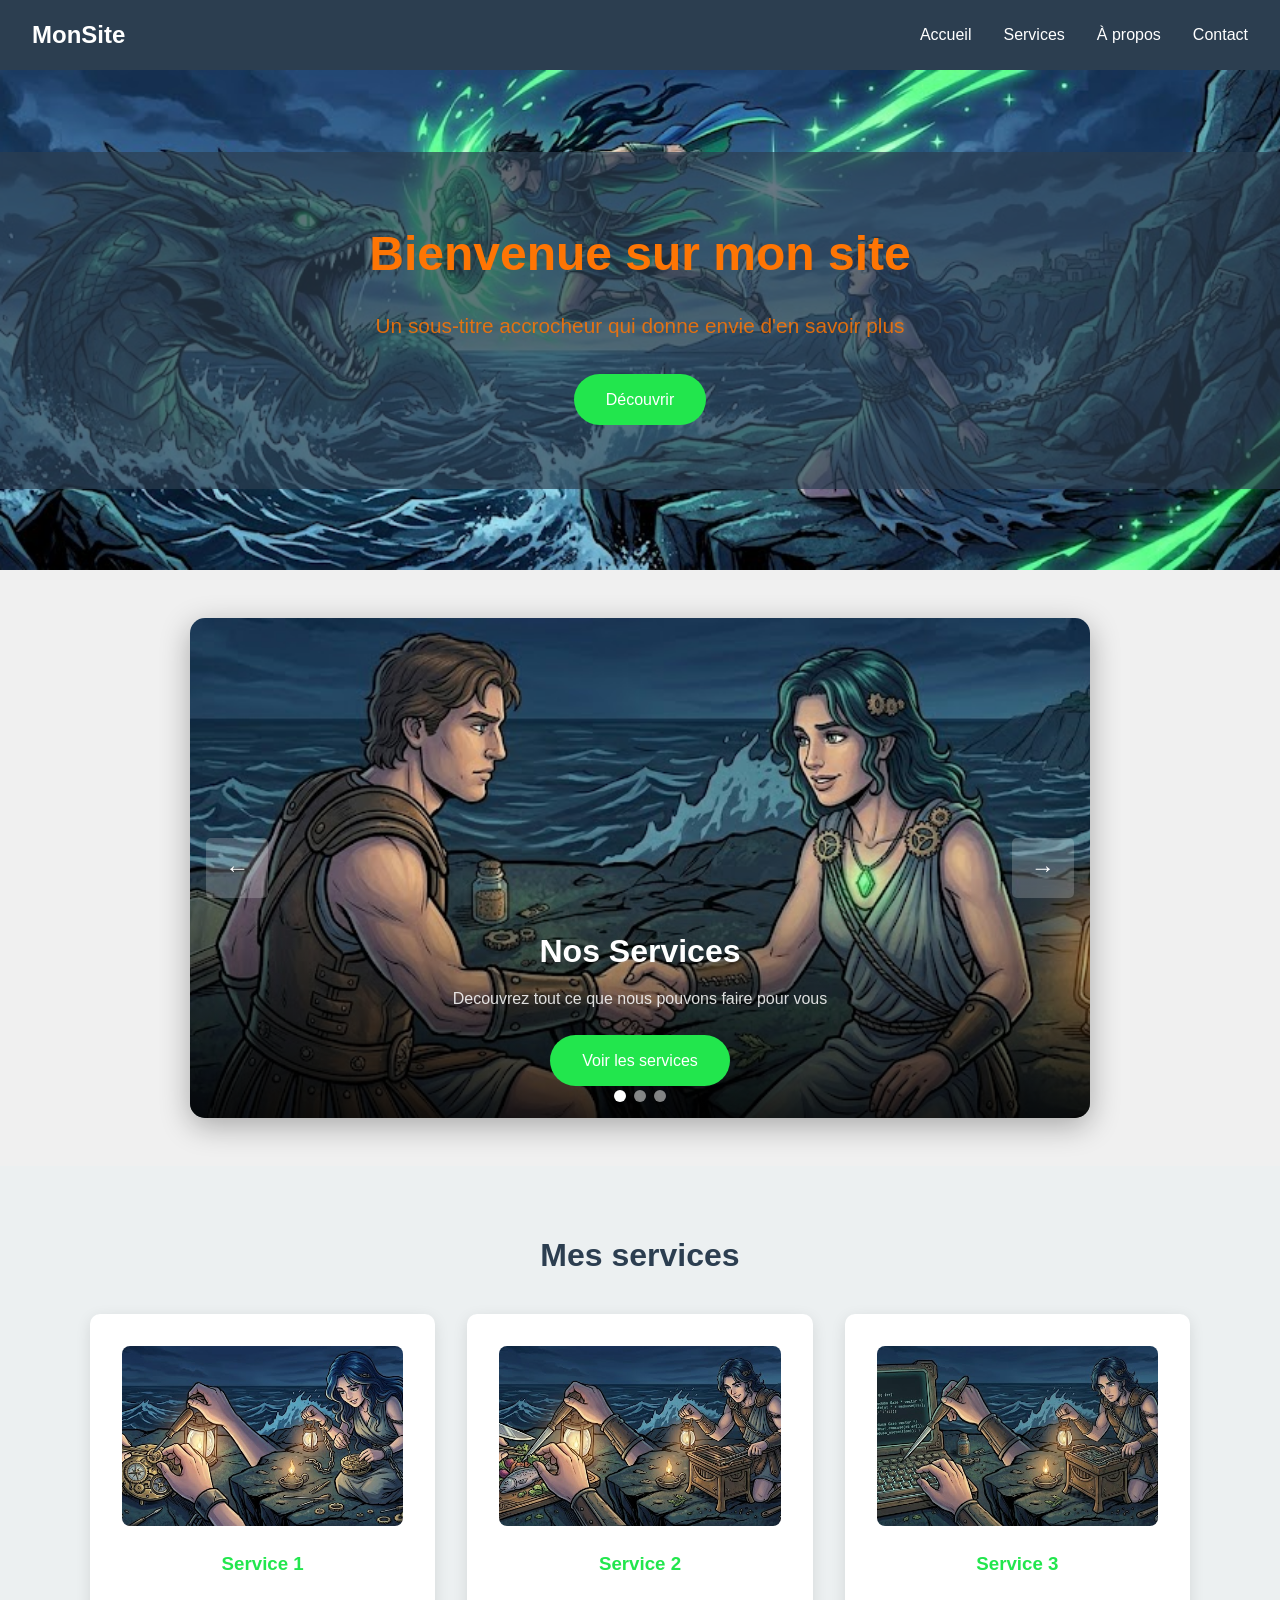
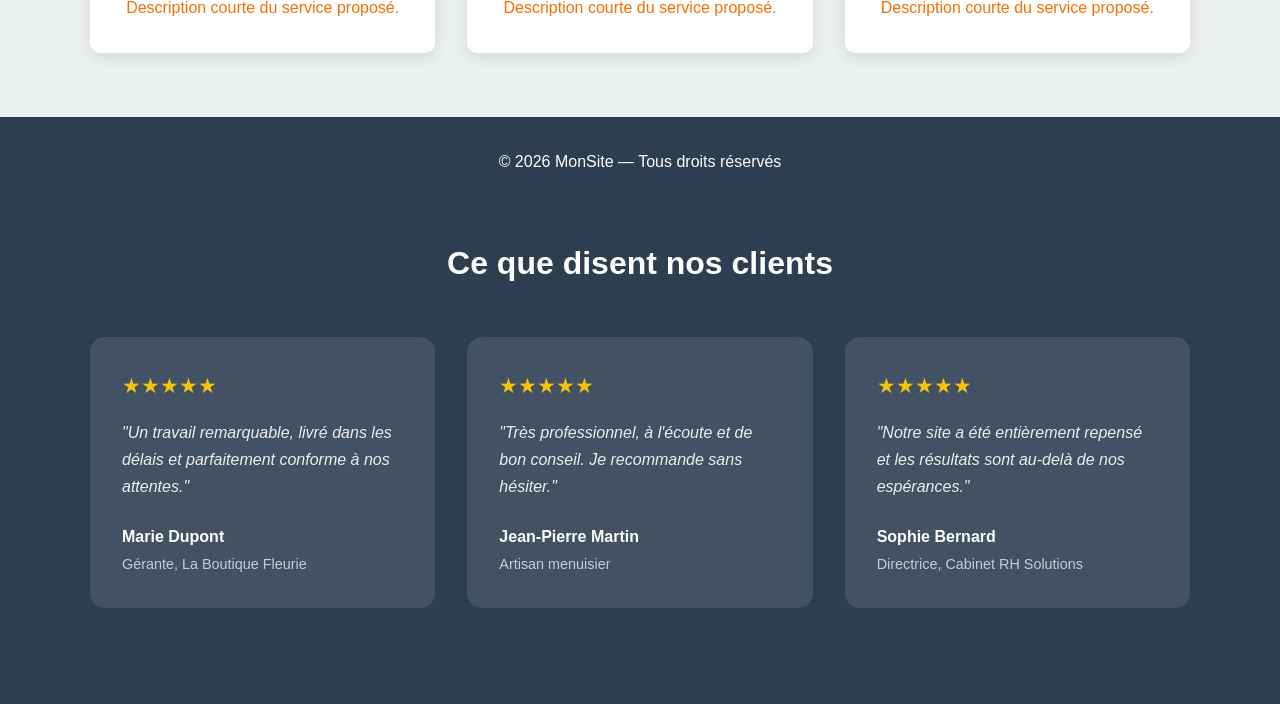
<file: index.html>
<!DOCTYPE html>
<html lang="fr">
<head>
    <meta charset="UTF-8">
    <meta name="viewport" content="width=device-width, initial-scale=1.0">
    <title>Mon Site Vitrine</title>
    <link rel="stylesheet" href="style.css">
</head>
<body>

    <!-- Navigation -->
    <nav>
    <div class="logo">MonSite</div>
    <ul>
        <li><a href="index.html">Accueil</a></li>
        <li><a href="services.html">Services</a></li>
        <li><a href="apropos.html">À propos</a></li>
        <li><a href="contact.php">Contact</a></li>
    </ul>
</nav>

    <!-- Hero - la grande section d'accueil -->
   <header class="hero">
    <div class="hero-overlay">
        <h1>Bienvenue sur mon site</h1>
        <p>Un sous-titre accrocheur qui donne envie d'en savoir plus</p>
        <a href="#" class="bouton">Découvrir</a>
    </div>
</header>

<!-- Carousel -->
<section class="carousel-section">
    <div class="carousel">
        <div class="slide active">
            <img src="images/caroussel1.jpg" alt="Services">
            <div class="slide-overlay">
                <h2>Nos Services</h2>
                <p>Decouvrez tout ce que nous pouvons faire pour vous</p>
                <a href="services.html" class="bouton">Voir les services</a>
            </div>
        </div>
        <div class="slide">
            <img src="images/caroussel2.jpg" alt="A propos">
            <div class="slide-overlay">
                <h2>A Propos</h2>
                <p>Qui sommes-nous et ce qui nous motive</p>
                <a href="apropos.html" class="bouton">En savoir plus</a>
            </div>
        </div>
        <div class="slide">
            <img src="images/caroussel3.jpg" alt="Contact">
            <div class="slide-overlay">
                <h2>Contactez-nous</h2>
                <p>On se parle et on construit quelque chose ensemble</p>
                <a href="contact.php" class="bouton">Prendre contact</a>
            </div>
        </div>

        <!-- Flèches -->
        <button class="carousel-btn prev">&#8592;</button>
        <button class="carousel-btn next">&#8594;</button>

        <!-- Points -->
        <div class="carousel-dots">
            <span class="dot active"></span>
            <span class="dot"></span>
            <span class="dot"></span>
        </div>
    </div>
</section>

    <!-- Section services -->
    <section class="services">
        <h2>Mes services</h2>
        <div class="grille">
    <div class="carte">
        <img src="images/service1.jpg" alt="Service 1">
        <h3>Service 1</h3>
        <p>Description courte du service proposé.</p>
    </div>
    <div class="carte">
        <img src="images/service2.jpg" alt="Service 2">
        <h3>Service 2</h3>
        <p>Description courte du service proposé.</p>
    </div>
    <div class="carte">
        <img src="images/service3.jpg" alt="Service 3">
        <h3>Service 3</h3>
        <p>Description courte du service proposé.</p>
    </div>
</div>
    </section>

    <!-- Footer -->
    <footer>
        <p>© 2026 MonSite — Tous droits réservés</p>
        <!-- Temoignages -->
<section class="temoignages">
    <h2>Ce que disent nos clients</h2>
    <div class="grille-temoignages">
        <div class="temoignage">
            <div class="etoiles">★★★★★</div>
            <p>"Un travail remarquable, livré dans les délais et parfaitement conforme à nos attentes."</p>
            <div class="client">
                <strong>Marie Dupont</strong>
                <span>Gérante, La Boutique Fleurie</span>
            </div>
        </div>
        <div class="temoignage">
            <div class="etoiles">★★★★★</div>
            <p>"Très professionnel, à l'écoute et de bon conseil. Je recommande sans hésiter."</p>
            <div class="client">
                <strong>Jean-Pierre Martin</strong>
                <span>Artisan menuisier</span>
            </div>
        </div>
        <div class="temoignage">
            <div class="etoiles">★★★★★</div>
            <p>"Notre site a été entièrement repensé et les résultats sont au-delà de nos espérances."</p>
            <div class="client">
                <strong>Sophie Bernard</strong>
                <span>Directrice, Cabinet RH Solutions</span>
            </div>
        </div>
    </div>
</section>
    </footer>

    <script>
    const slides = document.querySelectorAll('.slide');
    const dots   = document.querySelectorAll('.dot');
    let current  = 0;
    let timer;

    function goTo(n) {
        slides[current].classList.remove('active');
        dots[current].classList.remove('active');
        current = (n + slides.length) % slides.length;
        slides[current].classList.add('active');
        dots[current].classList.add('active');
    }

    function next() { goTo(current + 1); }
    function prev() { goTo(current - 1); }

    function startTimer() {
        timer = setInterval(next, 4000);
    }

    function resetTimer() {
        clearInterval(timer);
        startTimer();
    }

    document.querySelector('.next').addEventListener('click', () => { next(); resetTimer(); });
    document.querySelector('.prev').addEventListener('click', () => { prev(); resetTimer(); });
    dots.forEach((dot, i) => {
        dot.addEventListener('click', () => { goTo(i); resetTimer(); });
    });

    startTimer();
</script>

</body>
</html>
</file>
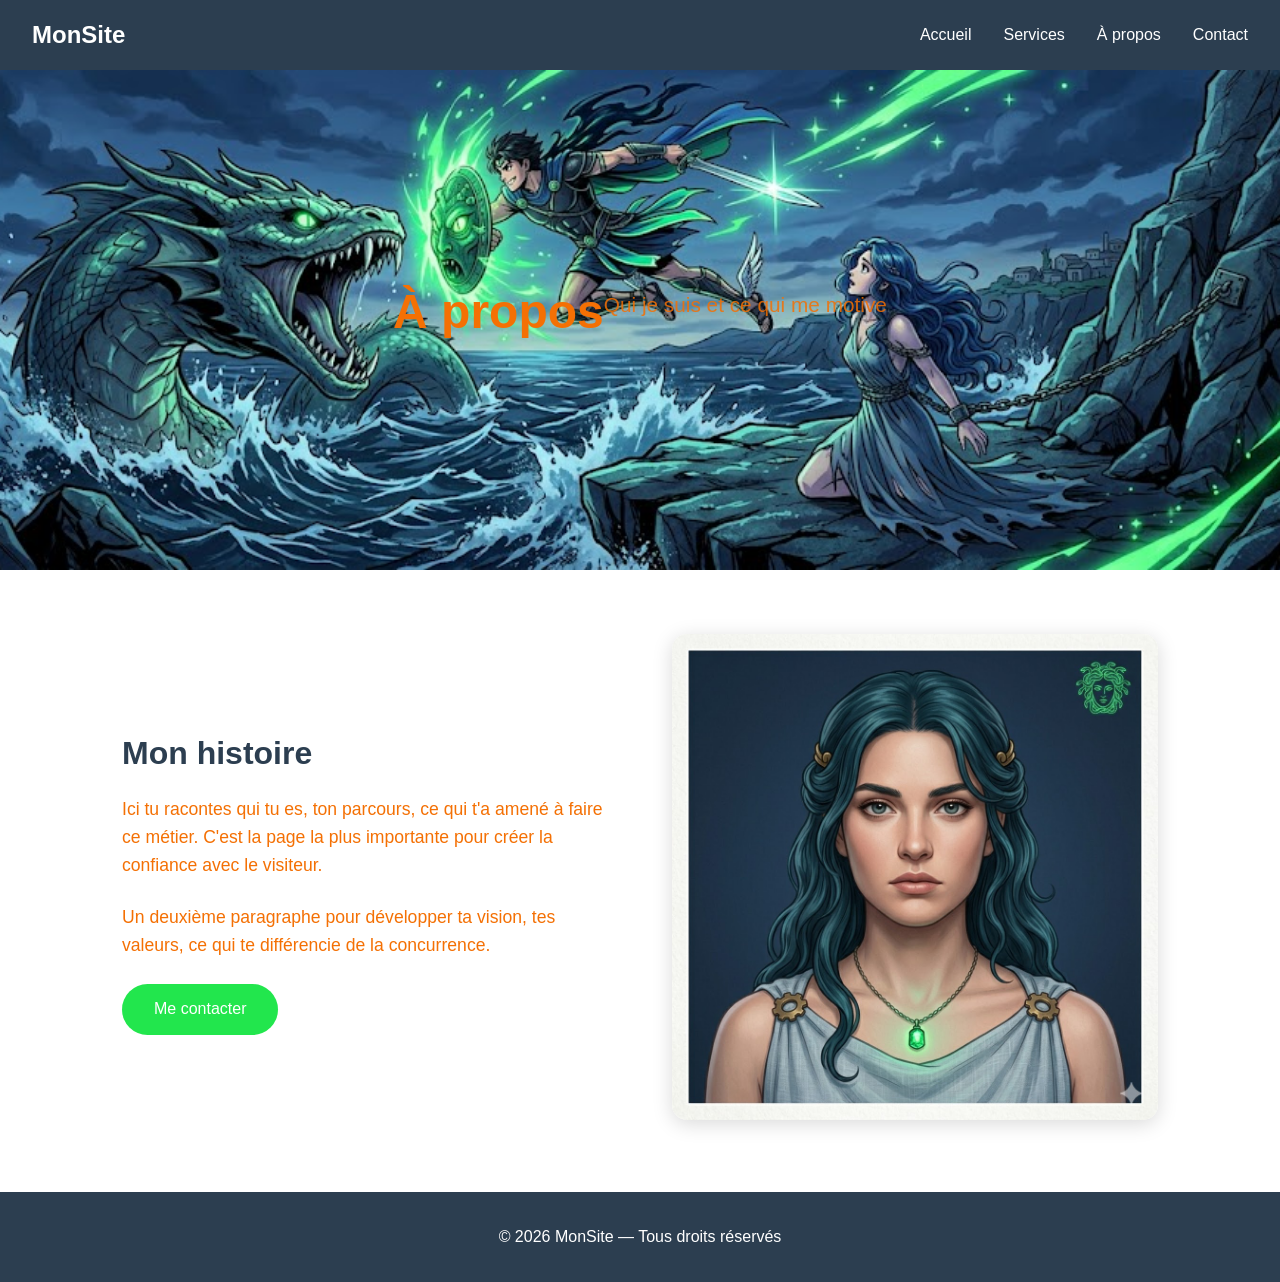
<file: apropos.html>
<!DOCTYPE html>
<html lang="fr">
<head>
    <meta charset="UTF-8">
    <meta name="viewport" content="width=device-width, initial-scale=1.0">
    <title>À propos — MonSite</title>
    <link rel="stylesheet" href="style.css">
</head>
<body>

    <nav>
        <div class="logo">MonSite</div>
        <ul>
            <li><a href="index.html">Accueil</a></li>
            <li><a href="services.html">Services</a></li>
            <li><a href="apropos.html">À propos</a></li>
            <li><a href="contact.php">Contact</a></li>
        </ul>
    </nav>

    <header class="hero">
        <h1>À propos</h1>
        <p>Qui je suis et ce qui me motive</p>
    </header>

    <section class="apropos">
        <div class="apropos-contenu">
            <div class="apropos-texte">
                <h2>Mon histoire</h2>
                <p>Ici tu racontes qui tu es, ton parcours, ce qui t'a amené à faire ce métier. C'est la page la plus importante pour créer la confiance avec le visiteur.</p>
                <p>Un deuxième paragraphe pour développer ta vision, tes valeurs, ce qui te différencie de la concurrence.</p>
                <a href="contact.php" class="bouton">Me contacter</a>
            </div>
            <div class="apropos-image">
                <img src="images/profil.jpg" alt="Ma photo de profil">
            </div>
        </div>
    </section>

    <footer>
        <p>© 2026 MonSite — Tous droits réservés</p>
    </footer>

</body>
</html>
</file>
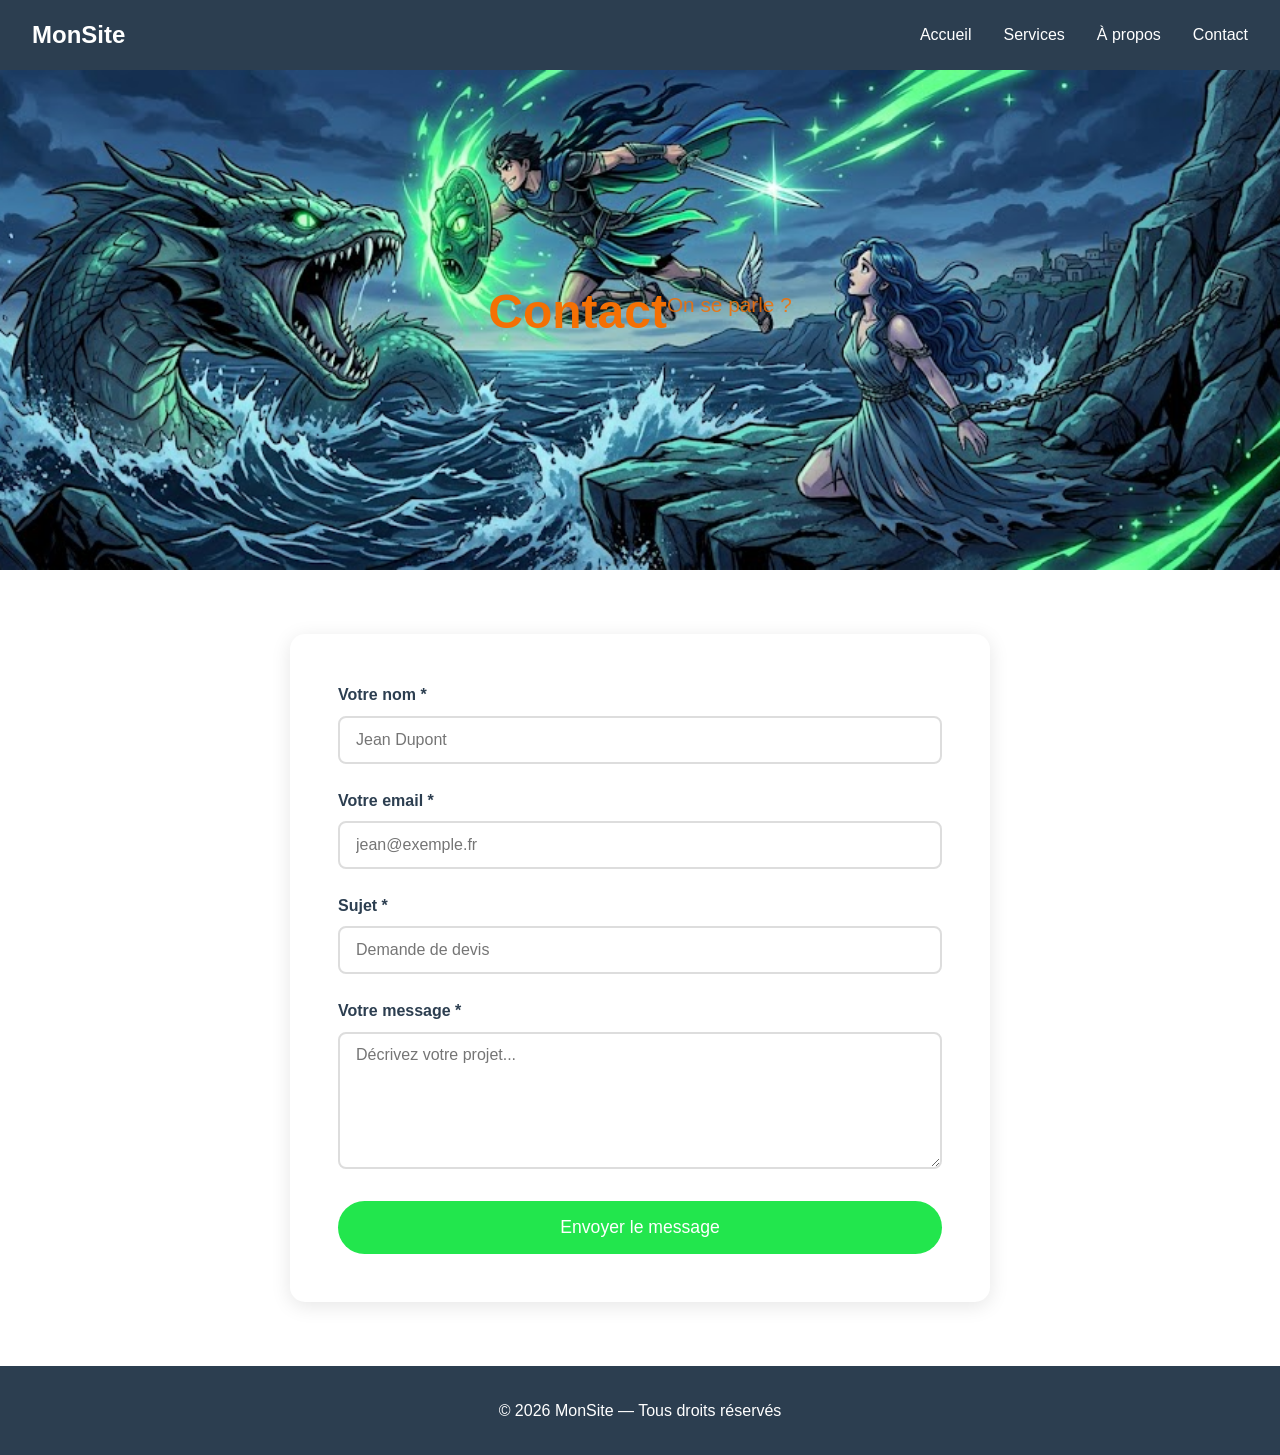
<file: contact.html>
<!DOCTYPE html>
<html lang="fr">
<head>
    <meta charset="UTF-8">
    <meta name="viewport" content="width=device-width, initial-scale=1.0">
    <title>Contact — MonSite</title>
    <link rel="stylesheet" href="style.css">
</head>
<body>

    <nav>
        <div class="logo">MonSite</div>
        <ul>
            <li><a href="index.html">Accueil</a></li>
            <li><a href="services.html">Services</a></li>
            <li><a href="apropos.html">À propos</a></li>
            <li><a href="contact.html">Contact</a></li>
        </ul>
    </nav>

    <header class="hero">
        <h1>Contact</h1>
        <p>On se parle ?</p>
    </header>

    <section class="contact">
        <div class="formulaire-wrapper">
            <div id="message-statut"></div>
            <form action="traitement.php" method="POST">

                <div class="champ">
                    <label for="nom">Votre nom *</label>
                    <input type="text" id="nom" name="nom" required placeholder="Jean Dupont">
                </div>

                <div class="champ">
                    <label for="email">Votre email *</label>
                    <input type="email" id="email" name="email" required placeholder="jean@exemple.fr">
                </div>

                <div class="champ">
                    <label for="sujet">Sujet *</label>
                    <input type="text" id="sujet" name="sujet" required placeholder="Demande de devis">
                </div>

                <div class="champ">
                    <label for="message">Votre message *</label>
                    <textarea id="message" name="message" required rows="6" placeholder="Décrivez votre projet..."></textarea>
                </div>

                <button type="submit" class="bouton">Envoyer le message</button>

            </form>
        </div>
    </section>

    <footer>
        <p>© 2026 MonSite — Tous droits réservés</p>
    </footer>
<script>
    const params = new URLSearchParams(window.location.search);
    const statut = params.get('statut');
    const div = document.getElementById('message-statut');

    if (statut === 'succes') {
        div.innerHTML = '✅ Message envoyé avec succès !';
        div.style.cssText = 'background:#2ecc71;color:white;padding:1rem;border-radius:8px;margin-bottom:1.5rem;text-align:center;';
    } else if (statut === 'erreur') {
        div.innerHTML = '❌ Erreur lors de l\'envoi. Réessayez.';
        div.style.cssText = 'background:#e74c3c;color:white;padding:1rem;border-radius:8px;margin-bottom:1.5rem;text-align:center;';
    }
</script>

</body>
</html>
</file>
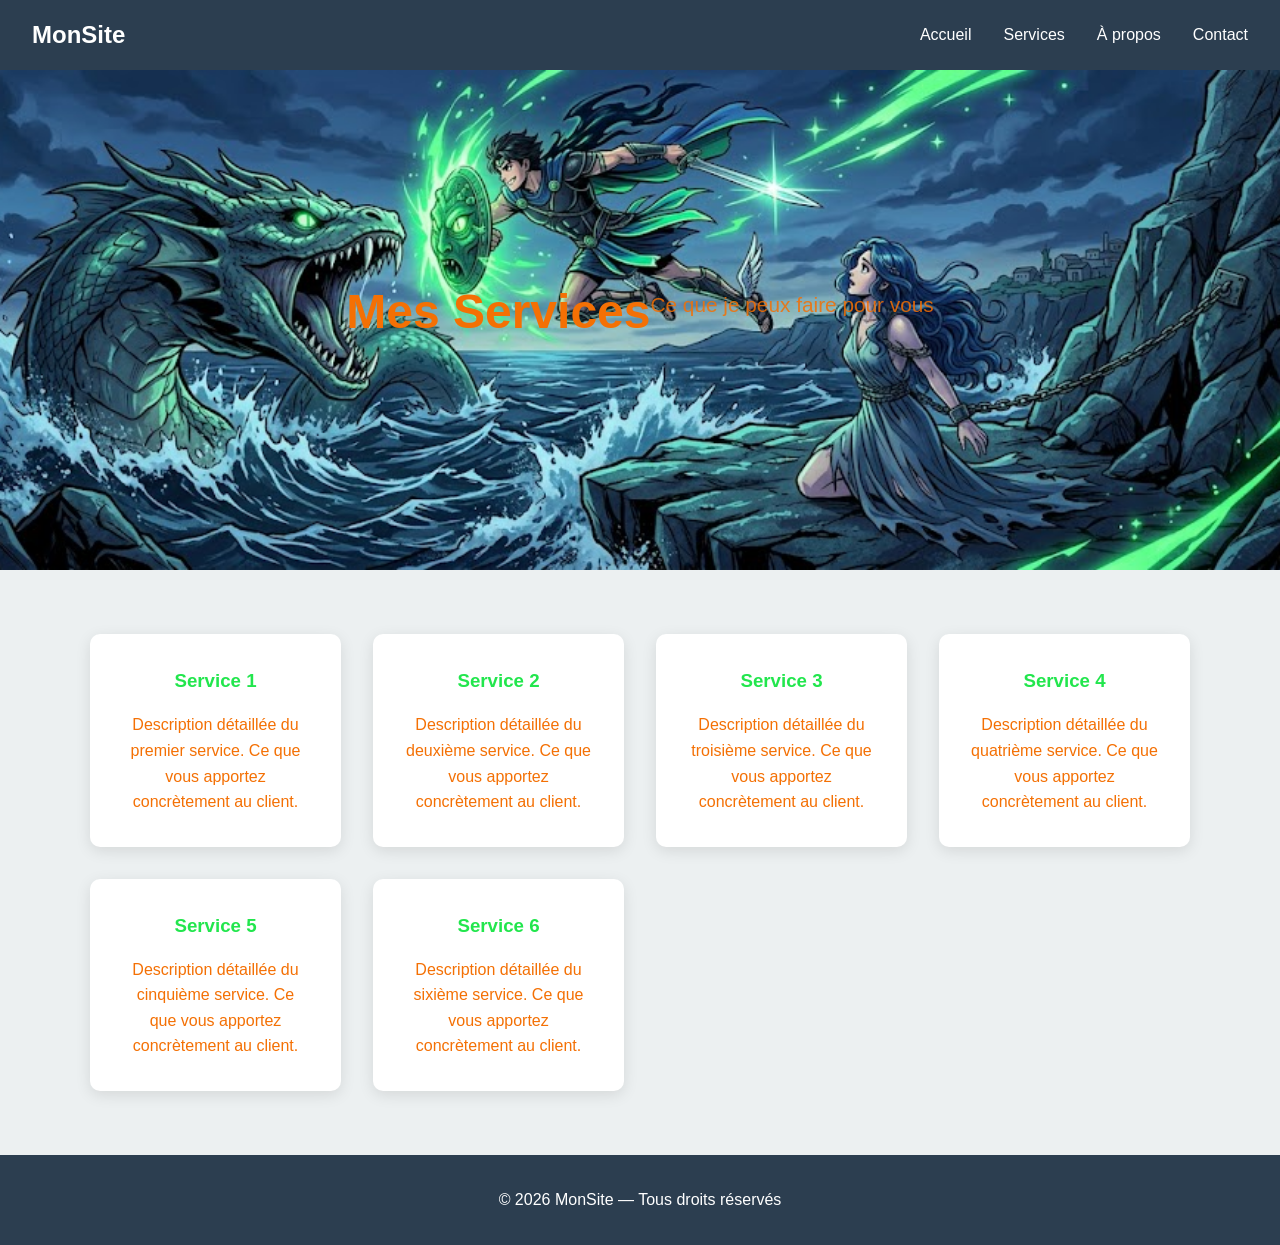
<file: services.html>
<!DOCTYPE html>
<html lang="fr">
<head>
    <meta charset="UTF-8">
    <meta name="viewport" content="width=device-width, initial-scale=1.0">
    <title>Services — MonSite</title>
    <link rel="stylesheet" href="style.css">
</head>
<body>

    <nav>
        <div class="logo">MonSite</div>
        <ul>
            <li><a href="index.html">Accueil</a></li>
            <li><a href="services.html">Services</a></li>
            <li><a href="apropos.html">À propos</a></li>
            <li><a href="contact.php">Contact</a></li>
        </ul>
    </nav>

    <header class="hero">
        <h1>Mes Services</h1>
        <p>Ce que je peux faire pour vous</p>
    </header>

    <section class="services">
        <div class="grille">
            <div class="carte">
                <h3>Service 1</h3>
                <p>Description détaillée du premier service. Ce que vous apportez concrètement au client.</p>
            </div>
            <div class="carte">
                <h3>Service 2</h3>
                <p>Description détaillée du deuxième service. Ce que vous apportez concrètement au client.</p>
            </div>
            <div class="carte">
                <h3>Service 3</h3>
                <p>Description détaillée du troisième service. Ce que vous apportez concrètement au client.</p>
            </div>
            <div class="carte">
                <h3>Service 4</h3>
                <p>Description détaillée du quatrième service. Ce que vous apportez concrètement au client.</p>
            </div>
            <div class="carte">
                <h3>Service 5</h3>
                <p>Description détaillée du cinquième service. Ce que vous apportez concrètement au client.</p>
            </div>
            <div class="carte">
                <h3>Service 6</h3>
                <p>Description détaillée du sixième service. Ce que vous apportez concrètement au client.</p>
            </div>
        </div>
    </section>

    <footer>
        <p>© 2026 MonSite — Tous droits réservés</p>
    </footer>

</body>
</html>
</file>
<file: style.css>
/* Reset de base - efface les styles par défaut du navigateur */
* {
    margin: 0;
    padding: 0;
    box-sizing: border-box;
}

/* Variables de couleurs - on change ici, ça change partout */
:root {
    --couleur-primaire: #2c3e50;
    --couleur-accent: #22e64d;
    --couleur-clair: #ecf0f1;
    --couleur-texte: #f47004;
}

/* Typographie générale */
body {
    font-family: 'Segoe UI', sans-serif;
    color: var(--couleur-texte);
    line-height: 1.6;
}

/* Navigation */
nav {
    display: flex;
    justify-content: space-between;
    align-items: center;
    background-color: var(--couleur-primaire);
    padding: 1rem 2rem;
    position: sticky;
    top: 0;
    z-index: 100;
}

.logo {
    color: white;
    font-size: 1.5rem;
    font-weight: bold;
}

nav ul {
    list-style: none;
    display: flex;
    gap: 2rem;
}

nav ul a {
    color: white;
    text-decoration: none;
    font-size: 1rem;
    transition: color 0.3s;
}

nav ul a:hover {
    color: var(--couleur-accent);
}

/* Hero */
.hero {
    background-image: url('images/hero.jpg');
    background-size: cover;
    background-position: center;
    position: relative;
    min-height: 500px;
    display: flex;
    align-items: center;
    justify-content: center;
}

.hero-overlay {
    background: rgba(44, 62, 80, 0.7);
    padding: 4rem 2rem;
    text-align: center;
    width: 100%;
    color: rgb(254, 117, 4);
}

.hero-overlay h1 {
    font-size: 3rem;
    margin-bottom: 1rem;
}

.hero-overlay p {
    font-size: 1.3rem;
    margin-bottom: 2rem;
    opacity: 0.85;
}

.hero h1 {
    font-size: 3rem;
    margin-bottom: 1rem;
}

.hero p {
    font-size: 1.3rem;
    margin-bottom: 2rem;
    opacity: 0.85;
}

/* Bouton */
.bouton {
    background-color: var(--couleur-accent);
    color: white;
    padding: 0.8rem 2rem;
    border-radius: 30px;
    text-decoration: none;
    font-size: 1rem;
    transition: transform 0.3s, opacity 0.3s;
    display: inline-block;
}

.bouton:hover {
    transform: scale(1.05);
    opacity: 0.9;
}

/* Section services */
.services {
    padding: 4rem 2rem;
    text-align: center;
    background-color: var(--couleur-clair);
}

.services h2 {
    font-size: 2rem;
    margin-bottom: 2rem;
    color: var(--couleur-primaire);
}

/* Grille CSS - la magie du responsive */
.grille {
    display: grid;
    grid-template-columns: repeat(auto-fit, minmax(250px, 1fr));
    gap: 2rem;
    max-width: 1100px;
    margin: 0 auto;
}

/* Cartes */
.carte {
    background: white;
    border-radius: 10px;
    padding: 2rem;
    box-shadow: 0 4px 15px rgba(0,0,0,0.1);
    transition: transform 0.3s;
}

.carte:hover {
    transform: translateY(-5px);
}

.carte h3 {
    color: var(--couleur-accent);
    margin-bottom: 1rem;
}

.carte img {
    width: 100%;
    height: 180px;
    object-fit: cover;
    border-radius: 8px;
    margin-bottom: 1rem;
}

/* Footer */
footer {
    background-color: var(--couleur-primaire);
    color: white;
    text-align: center;
    padding: 2rem;
}
/* À propos */
.apropos {
    padding: 4rem 2rem;
    max-width: 1100px;
    margin: 0 auto;
}

.apropos-contenu {
    display: flex;
    gap: 4rem;
    align-items: center;
}

.apropos-texte {
    flex: 1;
}

.apropos-texte h2 {
    font-size: 2rem;
    color: var(--couleur-primaire);
    margin-bottom: 1rem;
}

.apropos-texte p {
    margin-bottom: 1.5rem;
    font-size: 1.1rem;
}

.apropos-image {
    flex: 1;
}

.apropos-image img {
    width: 100%;
    border-radius: 15px;
    box-shadow: 0 4px 20px rgba(0,0,0,0.15);
}
/* Contact */
.contact {
    padding: 4rem 2rem;
}

.formulaire-wrapper {
    max-width: 700px;
    margin: 0 auto;
    background: white;
    padding: 3rem;
    border-radius: 15px;
    box-shadow: 0 4px 20px rgba(0,0,0,0.1);
}

.champ {
    margin-bottom: 1.5rem;
}

.champ label {
    display: block;
    margin-bottom: 0.5rem;
    font-weight: 600;
    color: var(--couleur-primaire);
}

.champ input,
.champ textarea {
    width: 100%;
    padding: 0.8rem 1rem;
    border: 2px solid #ddd;
    border-radius: 8px;
    font-size: 1rem;
    font-family: inherit;
    transition: border-color 0.3s;
}

.champ input:focus,
.champ textarea:focus {
    outline: none;
    border-color: var(--couleur-accent);
}

button.bouton {
    border: none;
    cursor: pointer;
    width: 100%;
    font-size: 1.1rem;
    padding: 1rem;
}

/* =============================
   RESPONSIVE MOBILE
   ============================= */

@media (max-width: 768px) {

    /* Navigation en colonne */
    nav {
        flex-direction: column;
        gap: 1rem;
        text-align: center;
    }

    nav ul {
        flex-direction: column;
        gap: 0.5rem;
    }

    /* Hero plus compact */
    .hero-overlay h1 {
        font-size: 2rem;
    }

    .hero-overlay p {
        font-size: 1rem;
    }

    /* Grille en colonne unique */
    .grille {
        grid-template-columns: 1fr;
    }

    /* À propos empilé */
    .apropos-contenu {
        flex-direction: column;
        gap: 2rem;
    }

    /* Formulaire pleine largeur */
    .formulaire-wrapper {
        padding: 1.5rem;
    }
}

/* Carousel */
.carousel-section {
    padding: 3rem 2rem;
    background: #f0f0f0;
}

.carousel {
    position: relative;
    width: 100%;
    max-width: 900px;
    height: 500px;
    overflow: hidden;
    margin: 0 auto;
    border-radius: 15px;
    box-shadow: 0 8px 30px rgba(0,0,0,0.3);
}

.slide {
    position: absolute;
    width: 100%;
    height: 100%;
    opacity: 0;
    transition: opacity 0.8s ease;
}

.slide.active {
    opacity: 1;
}

.slide img {
    width: 100%;
    height: 100%;
    object-fit: cover;
}

.slide-overlay {
    position: absolute;
    bottom: 0;
    left: 0;
    right: 0;
    background: linear-gradient(transparent, rgba(0,0,0,0.8));
    color: white;
    padding: 3rem 2rem 2rem;
    text-align: center;
}

.slide-overlay h2 {
    font-size: 2rem;
    margin-bottom: 0.5rem;
}

.slide-overlay p {
    margin-bottom: 1.5rem;
    opacity: 0.85;
}

/* Fleches */
.carousel-btn {
    position: absolute;
    top: 50%;
    transform: translateY(-50%);
    background: rgba(255,255,255,0.2);
    color: white;
    border: none;
    padding: 1rem 1.2rem;
    font-size: 1.5rem;
    cursor: pointer;
    border-radius: 5px;
    transition: background 0.3s;
    z-index: 10;
}

.carousel-btn:hover {
    background: rgba(255,255,255,0.4);
}

.carousel-btn.prev { left: 1rem; }
.carousel-btn.next { right: 1rem; }

/* Points */
.carousel-dots {
    position: absolute;
    bottom: 1rem;
    left: 50%;
    transform: translateX(-50%);
    display: flex;
    gap: 0.5rem;
    z-index: 10;
}

.dot {
    width: 12px;
    height: 12px;
    border-radius: 50%;
    background: rgba(255,255,255,0.5);
    cursor: pointer;
    transition: background 0.3s;
}

.dot.active {
    background: white;
}

/* Responsive carousel */
@media (max-width: 768px) {
    .carousel {
        height: 350px;
    }
    .slide-overlay h2 {
        font-size: 1.4rem;
    }
}

/* Temoignages */
.temoignages {
    padding: 4rem 2rem;
    background: var(--couleur-primaire);
    text-align: center;
}

.temoignages h2 {
    color: white;
    font-size: 2rem;
    margin-bottom: 3rem;
}

.grille-temoignages {
    display: grid;
    grid-template-columns: repeat(auto-fit, minmax(280px, 1fr));
    gap: 2rem;
    max-width: 1100px;
    margin: 0 auto;
}

.temoignage {
    background: rgba(255,255,255,0.1);
    border-radius: 15px;
    padding: 2rem;
    color: white;
    text-align: left;
    transition: transform 0.3s;
}

.temoignage:hover {
    transform: translateY(-5px);
}

.etoiles {
    color: #f1c40f;
    font-size: 1.3rem;
    margin-bottom: 1rem;
}

.temoignage p {
    font-style: italic;
    margin-bottom: 1.5rem;
    opacity: 0.9;
    line-height: 1.7;
}

.client {
    display: flex;
    flex-direction: column;
    gap: 0.2rem;
}

.client strong {
    color: white;
}

.client span {
    opacity: 0.7;
    font-size: 0.9rem;
}

/* Responsive temoignages */
@media (max-width: 768px) {
    .grille-temoignages {
        grid-template-columns: 1fr;
    }
}

/* Statistiques */
.stats-section {
    background: white;
    border-radius: 15px;
    padding: 2rem;
    box-shadow: 0 4px 15px rgba(0,0,0,0.1);
    margin-bottom: 2rem;
}

.stats-section h3 {
    color: var(--couleur-primaire);
    font-size: 1.3rem;
    margin-bottom: 2rem;
}

.stats-barres {
    display: flex;
    align-items: flex-end;
    gap: 1rem;
    height: 200px;
    padding-bottom: 2rem;
    border-bottom: 2px solid #eee;
}

.barre-wrapper {
    flex: 1;
    display: flex;
    flex-direction: column;
    align-items: center;
    height: 100%;
    justify-content: flex-end;
}

.barre {
    width: 100%;
    background: var(--couleur-primaire);
    border-radius: 5px 5px 0 0;
    min-height: 5px;
    position: relative;
    transition: background 0.3s;
}

.barre:hover {
    background: var(--couleur-accent);
}

.barre-valeur {
    position: absolute;
    top: -1.5rem;
    left: 50%;
    transform: translateX(-50%);
    font-weight: bold;
    color: var(--couleur-primaire);
    font-size: 0.9rem;
}

.barre-label {
    margin-top: 0.5rem;
    font-size: 0.75rem;
    color: #888;
    text-align: center;
}
</file>
